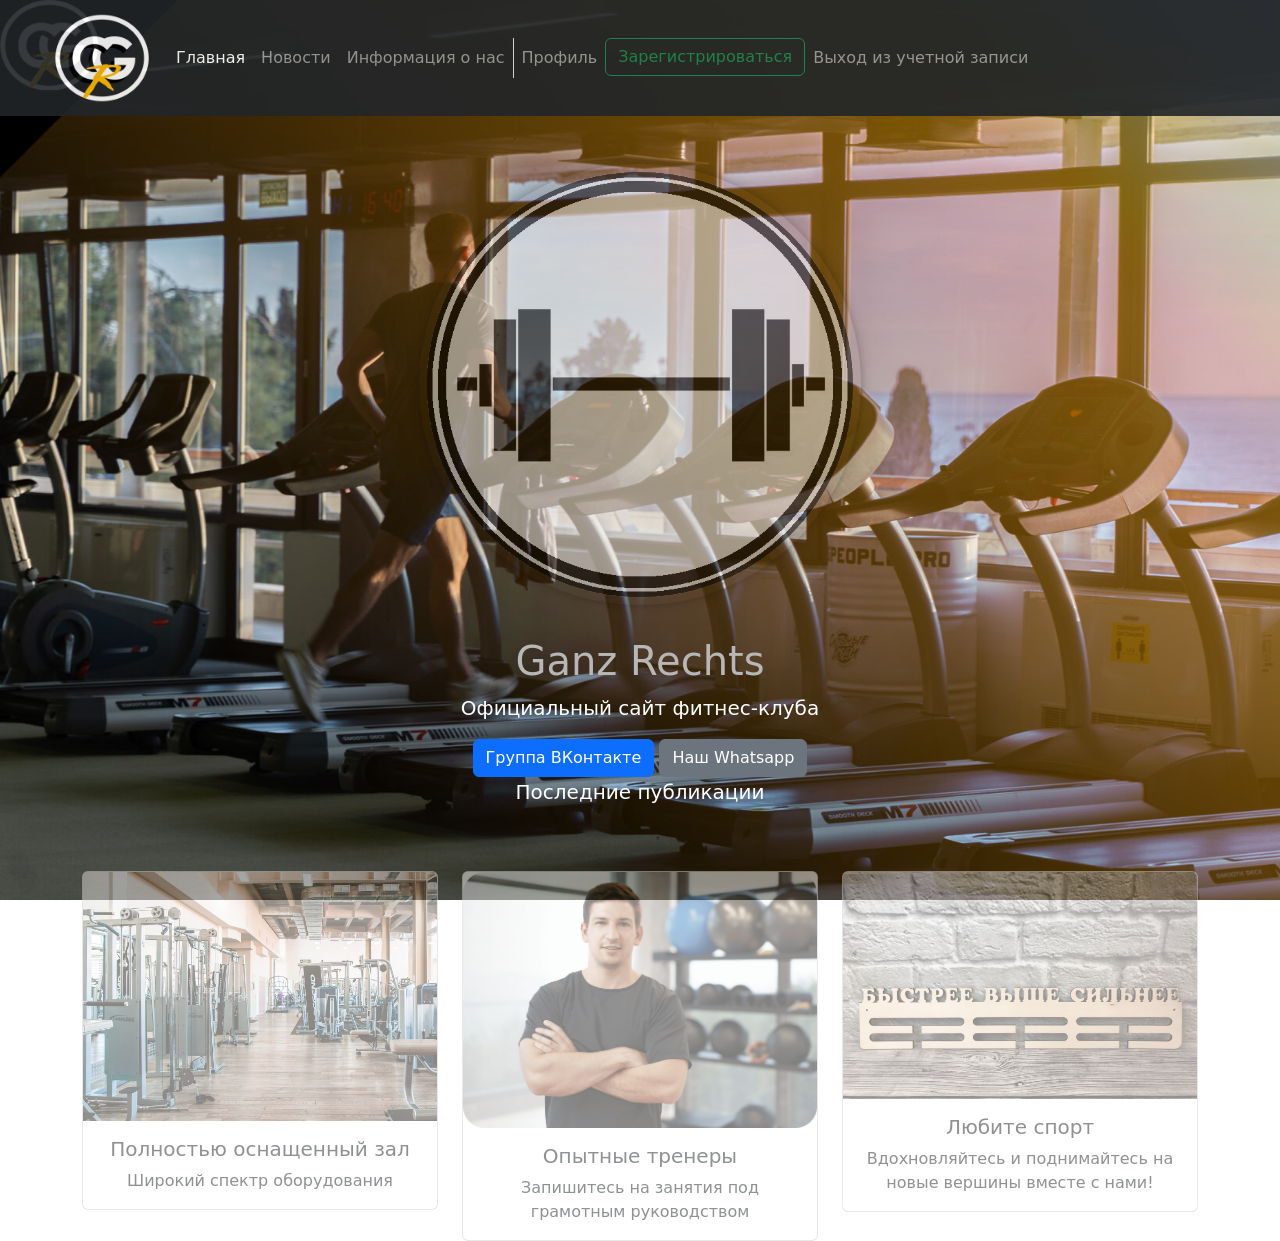
<file: index.html>
<!DOCTYPE html>
<html lang="en">
  <head>
    <meta charset="UTF-8" />
    <meta name="viewport" content="width=device-width, initial-scale=1.0" />
    <title>Фитнес-клуб CGR главная</title>
    <link
      href="https://cdn.jsdelivr.net/npm/bootstrap@5.3.2/dist/css/bootstrap.min.css"
      rel="stylesheet"
      integrity="sha384-T3c6CoIi6uLrA9TneNEoa7RxnatzjcDSCmG1MXxSR1GAsXEV/Dwwykc2MPK8M2HN"
      crossorigin="anonymous"
    />
    <script
      src="https://cdn.jsdelivr.net/npm/bootstrap@5.3.2/dist/js/bootstrap.min.js"
      integrity="sha384-BBtl+eGJRgqQAUMxJ7pMwbEyER4l1g+O15P+16Ep7Q9Q+zqX6gSbd85u4mG4QzX+"
      crossorigin="anonymous"
    ></script>
    <style>
      body {
        background-image: url("background_2 1920-1080.png");
        background-repeat: no-repeat;
        background-size: cover;
        background-attachment: fixed;
      }
      h1 {
        color: rgb(183, 183, 183);
      }
      .block {
        margin-right: 100px; /* Добавьте отступы, если это необходимо */
      }
      .kruzhochek {
        width: 60%;
        border-radius: 50%;
        box-shadow: 0 0 10px rgba(0, 0, 0, 0.5);
        padding: 0.5em;
        margin-bottom: 2em;
      }
      .transparent50 {
        filter: alpha(Opacity=50);
        opacity: 0.5;
      }
      .transparent90 {
        filter: alpha(Opacity=90);
        opacity: 0.9;
      }
      .split-container {
        display: flex;
        justify-content: space-between;
        flex-wrap: wrap;
        gap: 20px;
      }

      .split-container > div {
        width: calc(50% - 20px);
      }
      .transparent90 {
        filter: alpha(Opacity=90);
        opacity: 0.9;
      }

      @media (max-width: 768px) {
        .split-container > div {
          width: 100%;
          margin-bottom: 20px;
        }
      }
    </style>
  </head>
  <body>
    <nav class="navbar navbar-expand-lg navbar-dark bg-dark transparent90">
      <div class="container block">
        <a class="navbar-brand p-0">
          <img src="logo2.png" alt="html/Logo2" width="100" />
        </a>
        <button
          class="navbar-toggler"
          type="button"
          data-toggle="collapse"
          data-target="#navbarSupportedContent"
          aria-controls="navbarSupportedContent"
          aria-expanded="false"
          aria-label="Toggle navigation"
        >
          <span class="navbar-toggler-icon"></span>
        </button>

        <div class="collapse navbar-collapse" id="navbarSupportedContent">
          <ul class="navbar-nav mr-auto">
            <li class="nav-item active">
              <a class="nav-link active" href="index.html">Главная</a>
            </li>
            <li class="nav-item">
              <a class="nav-link" href="news.php">Новости</a>
            </li>
            <li class="nav-item">
              <a class="nav-link" href="aboutedit.html">Информация о нас</a>
            </li>

            <li class="nav-item border-start border-secondary-light">
              <a class="nav-link" href="redirect.php">Профиль</a>
            </li>
            <li class="nav-item">
              <a
                class="btn btn-outline-success my-2 my-sm-0"
                href="registration1.php"
                type="submit"
                >Зарегистрироваться</a
              >
            </li>
            <li class="nav-item">
              <a class="nav-link" href="logout1.php">Выход из учетной записи</a>
            </li>
          </ul>
        </div>
      </div>
    </nav>

    <div class="container text-center my-5">
      <div class="row">
        <div class="col-lg-8 col-md-12 mx-auto">
          <img
            class="kruzhochek transparent50"
            src="logo1.jpg"
            alt="Ne zagruzilos blin"
          />
          <h1 class="fw-dark">Ganz Rechts</h1>
          <p class="lead" style="color: white">Официальный сайт фитнес-клуба</p>
          <a href="https://vk.com/" target="_blank" class="btn btn-primary">
            Группа ВКонтакте
          </a>
          <a
            href="https://chat.whatsapp.com/"
            target="_blank"
            class="btn btn-secondary"
          >
            Наш Whatsapp
          </a>
          <p class="lead" style="color: white">Последние публикации</p>
        </div>
      </div>
    </div>
    <div class="container text-center my-80">
      <div class="row row-cols-1 row-cols-md-2 row-cols-lg-3 g-8">
        <div class="col">
          <div class="card transparent50">
            <img src="maincard1.jpg" class="card-img-top" alt="img" />
            <div class="card-body">
              <h5 class="card-title">Полностью оснащенный зал</h5>
              <p class="card-text">
                Широкий спектр оборудования
              </p>
            </div>
          </div>
        </div>
        <div class="col">
          <div class="card transparent50">
            <img src="maincard2.jpg" class="card-img-top" alt="img" />
            <div class="card-body">
              <h5 class="card-title">Опытные тренеры</h5>
              <p class="card-text">
                Запишитесь на занятия под грамотным руководством
              </p>
            </div>
          </div>
        </div>
        <div class="col">
          <div class="card transparent50">
            <img src="maincard3.jpg" class="card-img-top" alt="img" />
            <div class="card-body">
              <h5 class="card-title">Любите спорт</h5>
              <p class="card-text">
                Вдохновляйтесь и поднимайтесь на новые вершины вместе с нами!
              </p>
            </div>
          </div>
        </div>
      </div>
    </div>
    <script src="https://code.jquery.com/jquery-3.5.1.slim.min.js"></script>
    <script src="https://cdn.jsdelivr.net/npm/@popperjs/core@2.9.3/dist/umd/popper.min.js"></script>
    <script src="https://stackpath.bootstrapcdn.com/bootstrap/4.5.2/js/bootstrap.min.js"></script>
    <script>

      history.replaceState(null, "", window.location.href);


      window.onpopstate = function (event) {
        history.go(0);
      };
    </script>
  </body>
</html>
</file>
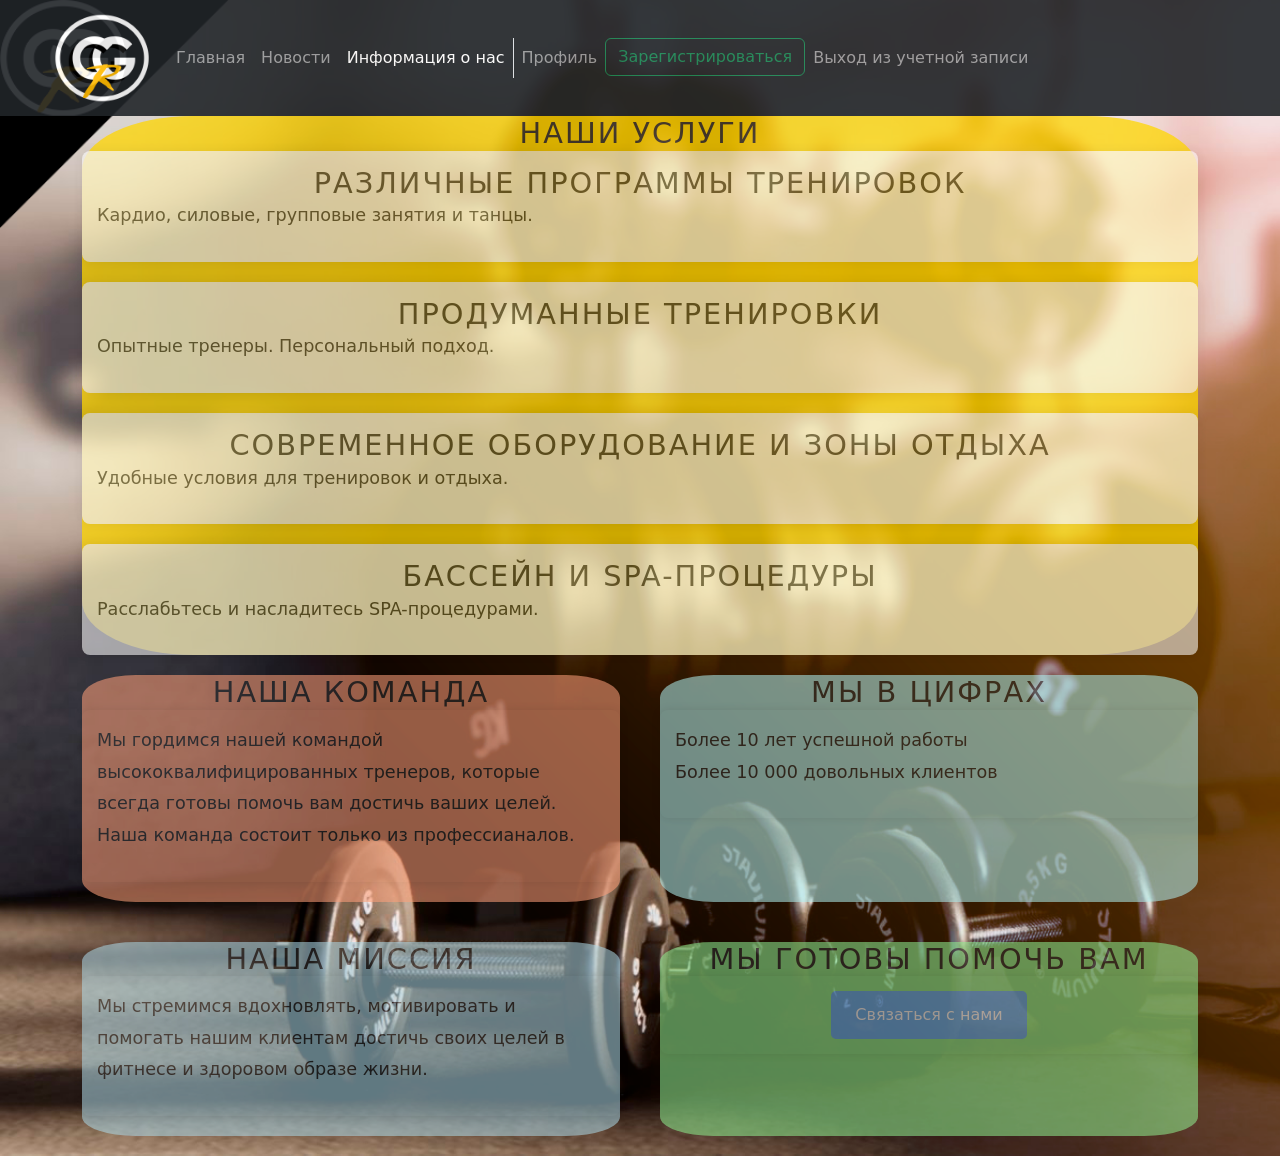
<file: aboutedit.html>
<!DOCTYPE html>
<html lang="en">
  <head>
    <meta charset="UTF-8" />
    <meta name="viewport" content="width=device-width, initial-scale=1.0" />
    <title>Информация о нас</title>
    <link
      href="https://cdn.jsdelivr.net/npm/bootstrap@5.3.2/dist/css/bootstrap.min.css"
      rel="stylesheet"
      integrity="sha384-T3c6CoIi6uLrA9TneNEoa7RxnatzjcDSCmG1MXxSR1GAsXEV/Dwwykc2MPK8M2HN"
      crossorigin="anonymous"
    />
    <script
      src="https://cdn.jsdelivr.net/npm/bootstrap@5.3.2/dist/js/bootstrap.min.js"
      integrity="sha384-BBtl+eGJRgqQAUMxJ7pMwbEyER4l1g+O15P+16Ep7Q9Q+zqX6gSbd85u4mG4QzX+"
      crossorigin="anonymous"
    ></script>
  </head>

  <style>
    body {
      background-image: url("background 1920-1080.png");
      background-repeat: no-repeat;
      background-size: cover;
    }
    header {
      background-color: #333;
      color: #fff;
      padding: 20px 0;
      text-align: center;
      margin-bottom: 20px;
    }
    h1 {
      margin: 0;
      text-transform: uppercase;
      letter-spacing: 2px;
    }

    h2 {
      text-align: center;
      margin-bottom: 20px;
      text-transform: uppercase;
      letter-spacing: 2px;
    }
    p {
      line-height: 1.8;
      margin-bottom: 15px;
    }
    ul {
      list-style: none;
      padding: 0;
    }
    .transparent75 {
      filter: alpha(Opacity=75);
      opacity: 0.75;
    }
    .info {
      margin-bottom: 20px;
      border-radius: 10%;
    }
    .info div {
      margin-bottom: 20px;
      padding: 15px;
      border-radius: 8px;
      box-shadow: 0 0 10px rgba(0, 0, 0, 0.1);
      transition: all 0.3s ease;
    }
    .info div:hover {
      transform: translateY(-5px);
      box-shadow: 0 5px 15px rgba(0, 0, 0, 0.2);
    }
    .info h2 {
      font-size: 1.8em;
      margin-bottom: 0px;
    }
    .info p {
      font-size: 1.1em;
    }
    .services {
      background-color: #ffd700;
      color: #333;
    }
    .team {
      background-color: #ffa07a;
      color: #333;
    }
    .stats {
      background-color: #afeeee;
      color: #333;
    }
    .mission {
      background-color: #add8e6;
      color: #333;
    }
    .help {
      background-color: #90ee90;
      color: #333;
    }

    .service-card {
      padding: 20px;
      border-radius: 8px;
      background-color: #fff;
      box-shadow: 0 0 10px rgba(0, 0, 0, 0.1);
      margin-bottom: 10px; 
    }

    .help-buttons {
      display: flex;
      justify-content: center;
      gap: 20px;
    }

    .help-buttons a {
      display: inline-block;
      padding: 12px 24px;
      border-radius: 5px;
      background-color: #6cb5f5;
      color: #fff;
      text-decoration: none;
      transition: background-color 0.3s ease;
    }

    .help-buttons a:hover {
      background-color: #4a8fdc;
    }

    .split-container {
      display: flex;
      justify-content: space-between;
      flex-wrap: wrap;
      gap: 20px;
    }

    .split-container > div {
      width: calc(50% - 20px);
    }
    .transparent90 {
      filter: alpha(Opacity=90);
      opacity: 0.9;
    }

    .block {
      margin-right: 100px; /* Добавьте отступы, если это необходимо */
    }
    @media (max-width: 768px) {
      .split-container > div {
        width: 100%;
        margin-bottom: 20px;
      }
    }
  </style>

  <body>
    <nav class="navbar navbar-expand-lg navbar-dark bg-dark transparent90">
      <div class="container block">
        <a class="navbar-brand p-0">
          <img src="logo2.png" alt="html/Logo2" width="100" />
        </a>
        <button
          class="navbar-toggler"
          type="button"
          data-toggle="collapse"
          data-target="#navbarSupportedContent"
          aria-controls="navbarSupportedContent"
          aria-expanded="false"
          aria-label="Toggle navigation"
        >
          <span class="navbar-toggler-icon"></span>
        </button>

        <div class="collapse navbar-collapse" id="navbarSupportedContent">
          <ul class="navbar-nav mr-auto">
            <li class="nav-item active">
              <a class="nav-link" href="index.html">Главная</a>
            </li>
            <li class="nav-item">
              <a class="nav-link" href="news.php">Новости</a>
            </li>
            <li class="nav-item">
              <a class="nav-link active" href="aboutedit.html"
                >Информация о нас</a
              >
            </li>

            <li class="nav-item border-start border-secondary-light">
              <a class="nav-link" href="redirect.php">Профиль</a>
            </li>
            <li class="nav-item">
              <a
                class="btn btn-outline-success my-2 my-sm-0"
                href="registration1.php"
                type="submit"
                >Зарегистрироваться</a
              >
            </li>
            <li class="nav-item">
              <a class="nav-link" href="logout1.php">Выход из учетной записи</a>
            </li>
          </ul>
        </div>
      </div>
    </nav>

    <div class="container">
      <div class="info services transparent75">
        <h2>Наши услуги</h2>
        <div class="service-card transparent75">
          <h2>Различные программы тренировок</h2>
          <p>Кардио, силовые, групповые занятия и танцы.</p>
        </div>
        <div class="service-card transparent75">
          <h2>Продуманные тренировки</h2>
          <p>Опытные тренеры. Персональный подход.</p>
        </div>
        <div class="service-card transparent75">
          <h2>Современное оборудование и зоны отдыха</h2>
          <p>Удобные условия для тренировок и отдыха.</p>
        </div>
        <div class="service-card transparent75">
          <h2>Бассейн и SPA-процедуры</h2>
          <p>Расслабьтесь и насладитесь SPA-процедурами.</p>
        </div>
      </div>

      <div class="split-container transparent75">
        <div class="info team transparent75">
          <h2>Наша команда</h2>
          <div>
            <p>
              Мы гордимся нашей командой высококвалифицированных тренеров,
              которые всегда готовы помочь вам достичь ваших целей. Наша команда
              состоит только из профессианалов.
            </p>
          </div>
        </div>

        <div class="info stats transparent75">
          <h2>Мы в цифрах</h2>
          <div>
            <p>
              Более 10 лет успешной работы<br />Более 10 000 довольных клиентов
            </p>
          </div>
        </div>

        <div class="info mission transparent75">
          <h2>Наша миссия</h2>
          <div>
            <p>
              Мы стремимся вдохновлять, мотивировать и помогать нашим клиентам
              достичь своих целей в фитнесе и здоровом образе жизни.
            </p>
          </div>
        </div>
        <div class="info help transparent75">
          <h2>Мы готовы помочь вам</h2>
          <div class="help-buttons">
            <a href="mailto:">Связаться с нами</a>
          </div>
        </div>
      </div>
    </div>
    <script src="https://code.jquery.com/jquery-3.5.1.slim.min.js"></script>
    <script src="https://cdn.jsdelivr.net/npm/@popperjs/core@2.9.3/dist/umd/popper.min.js"></script>
    <script src="https://stackpath.bootstrapcdn.com/bootstrap/4.5.2/js/bootstrap.min.js"></script>
  </body>
</html>
</file>
